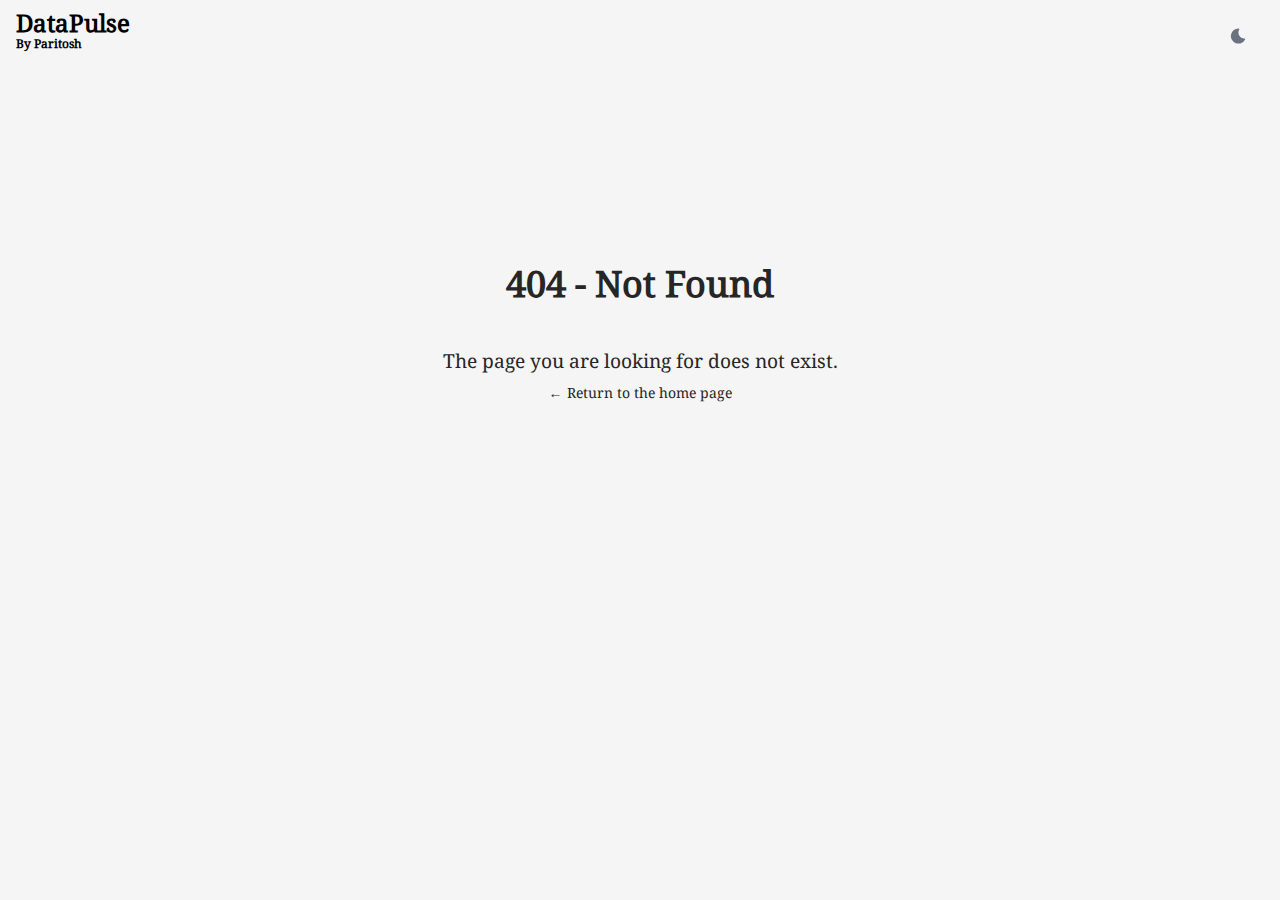
<file: index.html>
<!doctype html>
<html lang="en">
  <head>
    <meta charset="UTF-8" />
    <link rel="icon" type="image/svg+xml" href="/site_logo.svg" />
    <meta name="viewport" content="width=device-width, initial-scale=1.0" />
    <title>DataPulse by Paritosh</title>
    <script type="module" crossorigin src="/assets/index-9Ee2L4Dy.js"></script>
    <link rel="stylesheet" crossorigin href="/assets/index-C0WqV9O0.css">
  </head>
  <body class="bg-neutral-100">
    <div id="root"></div>
    <!-- Google tag (gtag.js) -->
    <script async src="https://www.googletagmanager.com/gtag/js?id=G-4Q12BSJNXB"></script>
    <script>
      window.dataLayer = window.dataLayer || [];
      function gtag() { dataLayer.push(arguments); }
      gtag('js', new Date());
      gtag('config', 'G-4Q12BSJNXB');
    </script>
  </body>
</html>
</file>
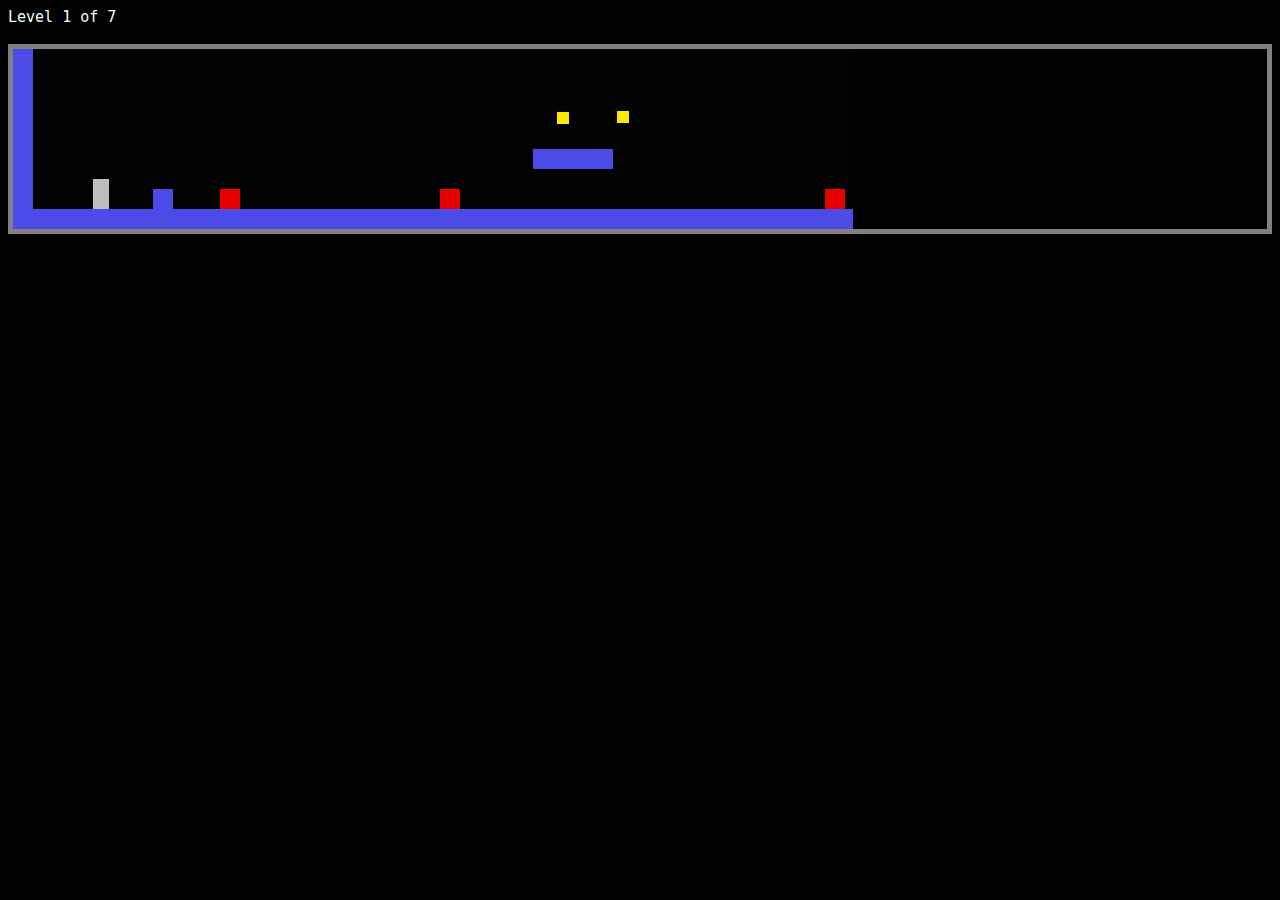
<file: projects/JumpMania/index.html>
<!DOCTYPE html>
<html>

<head>
  <meta charset="utf-8" />
  <meta http-equiv="X-UA-Compatible" content="IE=edge">
  <title>Jump Mania</title>
  <!-- <link rel="shortcut icon" href="images/icons/icon-96x96.png"> -->
  <link rel="manifest" href="manifest.json">
  <meta name="viewport" content="width=device-width, initial-scale=1">
  <link rel="stylesheet" href="game.css">

</head>

<body>
  <script src="plan.js"></script>
  <script src="levels.js"></script>

  <div id="lbl"></div><br>
  <div id="game"></div>
  <script>
    // let simpleLevel = new Level(simpleLevelPlan);
    // let display = new DOMDisplay(document.body, simpleLevel);
    // display.syncState(State.start(simpleLevel));
    runGame(GAME_LEVELS, DOMDisplay);
  </script>

  <div id="mv-btn">
      <button id='up'>↑</button>
      <button id='left'>←</button>
      <button id='right'>→</button>
      <button id='down'>↓</button>    
  </div>
  
  <script src="keypress.js"></script>
</body>

</html>
</file>
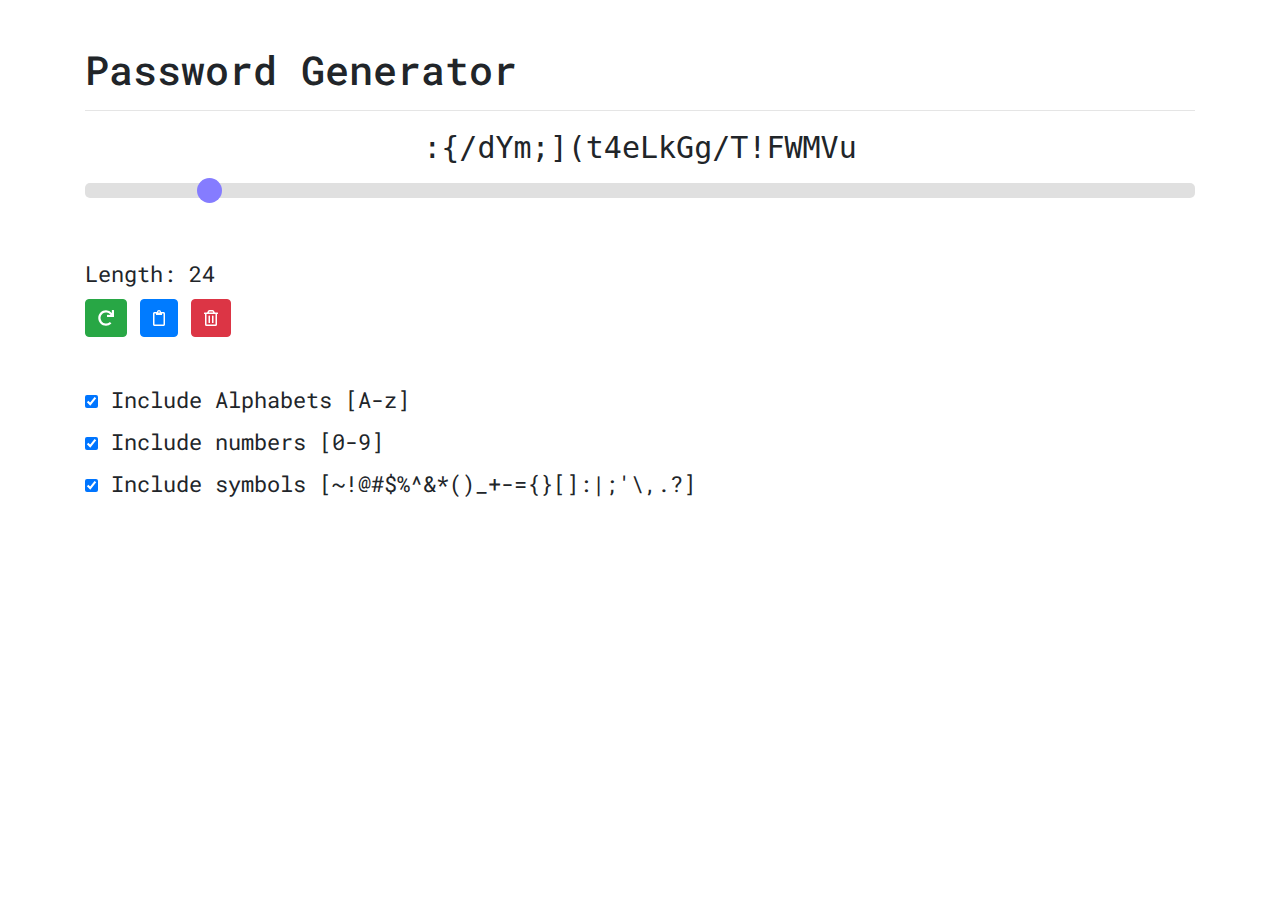
<file: projects/passgen/index.html>
<!DOCTYPE html><html lang=en><head><script async src="https://www.googletagmanager.com/gtag/js?id=UA-134649445-1"></script><script>window.dataLayer = window.dataLayer || [];
    function gtag() { dataLayer.push(arguments); }
    gtag('js', new Date());
    gtag('config', 'UA-134649445-1');</script><meta lang=en><meta http-equiv=content-type content="text/html; charset=UTF-8"><meta charset=UTF-8><meta name=viewport content="width=device-width,initial-scale=1"><meta http-equiv=X-UA-Compatible content="ie=edge"><meta name=description content="Paritosh's portfolio"><meta name=author content=Paritosh><title>Password Generator</title><link href="https://fonts.googleapis.com/css?family=Roboto|Roboto+Mono|Inconsolata" rel=stylesheet><link href=https://cdn.materialdesignicons.com/2.0.46/css/materialdesignicons.min.css rel=stylesheet><link rel=stylesheet href=https://stackpath.bootstrapcdn.com/font-awesome/4.7.0/css/font-awesome.min.css><link href=main.9e153e677a53a5620332.css rel=stylesheet></head><body><div class=container><div class=app><h1>Password Generator</h1><hr><div class=tooltip>Hover over me <span class=tooltiptext>Tooltip text</span></div><div id=pass-gen>test-pass</div><div class=slidecontainer><input type=range min=6 max=180 value=24 class=slider id=len-slider-inp></div><div class=input-container><br><div><span class=len-slider>Length:</span>&nbsp;<span id=len-val>[]</span><br><button id=ref-pass class="btn btn-success"><i class="fas fa-redo"></i></button> <button id=copy-pass class="btn btn-primary"><i class="far fa-clipboard"></i></button> <button id=reset-pass class="btn btn-danger"><i class="far fa-trash-alt"></i></button></div><div><br><span id=sp-ck-num><input type=checkbox id=c-alp> </span><span>Include Alphabets [A-z]</span></div><div><span id=sp-ck-num><input type=checkbox id=c-num> </span><span>Include numbers [0-9]</span></div><div><span id=sp-ck-num><input type=checkbox id=c-sym> </span><span>Include symbols [~!@#$%^&*()_+-={}[]:|;'\,.?]</span></div><br></div></div></div><script type=text/javascript src=vendor.8644238e7805b73f12d2.bundle.js></script><script type=text/javascript src=main.96f51256e9f180abfc7e.bundle.js></script></body></html>
</file>
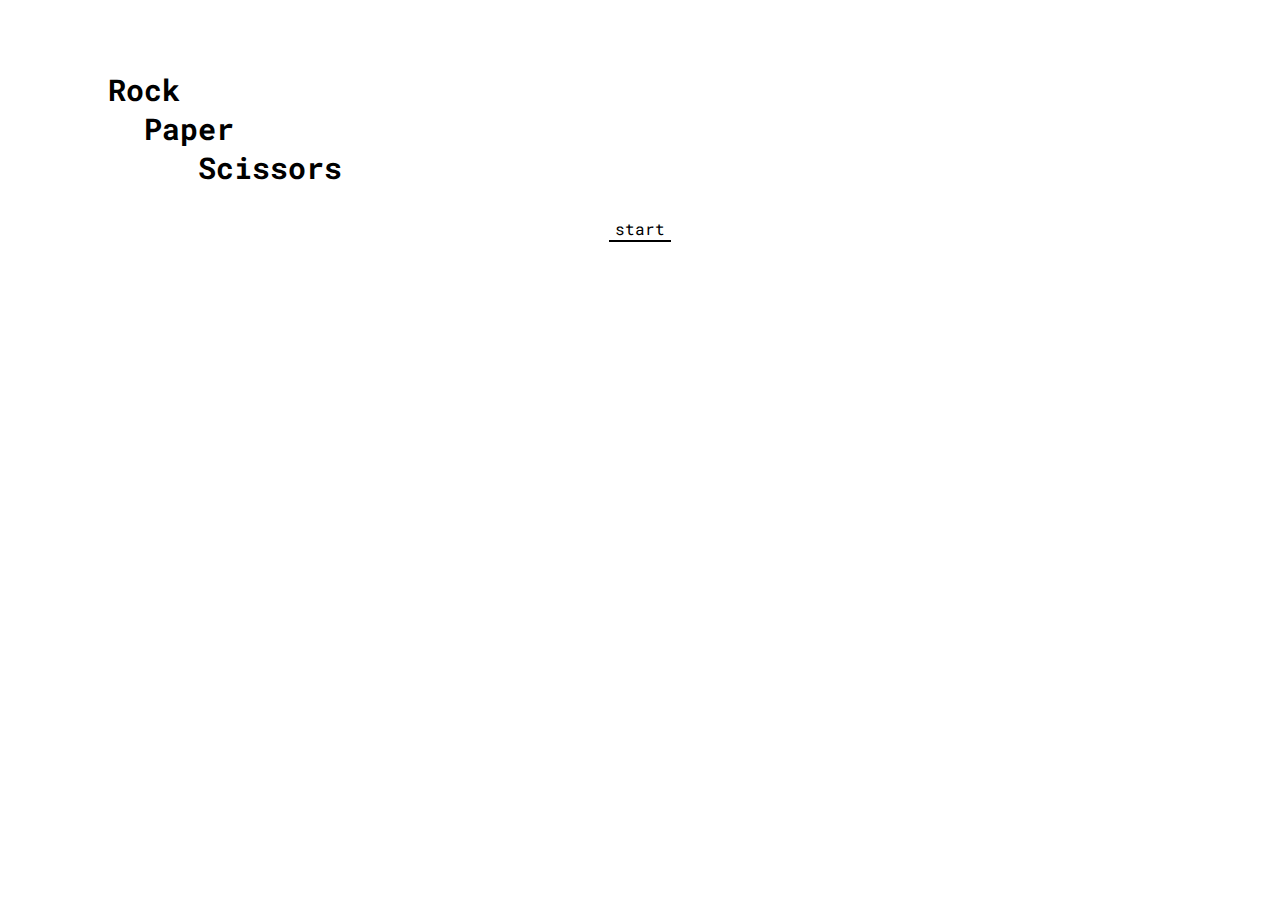
<file: projects/rps/index.html>
<!DOCTYPE html>

<html>

<head>
    <meta charset="utf-8">
    <title>RPS</title>
    <!-- <link rel="shortcut icon" href="images/icons/icon-96x96.png"> -->
    <link rel="manifest" href="manifest.json">
    <link href="https://fonts.googleapis.com/css?family=Roboto+Mono:400,700" rel="stylesheet">
    <link rel="stylesheet" href="https://stackpath.bootstrapcdn.com/bootstrap/4.1.3/css/bootstrap.min.css" integrity="sha384-MCw98/SFnGE8fJT3GXwEOngsV7Zt27NXFoaoApmYm81iuXoPkFOJwJ8ERdknLPMO"
        crossorigin="anonymous">
    <link rel="stylesheet" href="https://use.fontawesome.com/releases/v5.3.1/css/all.css" integrity="sha384-mzrmE5qonljUremFsqc01SB46JvROS7bZs3IO2EmfFsd15uHvIt+Y8vEf7N7fWAU"
        crossorigin="anonymous">
    <link rel="stylesheet" href="main.css" />


</head>

<body>


    <div id="page1">
        <div id="intro"><strong>Rock <br> &nbsp; Paper <br> &nbsp; &nbsp; &nbsp;Scissors </strong></div>
        <center>
            <button id="start-game">start</button>
        </center>

    </div>


    <div id="page2">
        <div class="score">
            <span id="ai">ai</span>
            <span id="ps">ps</span>
        </div>
        <center>
            <p class="txt-head">Choose:</p>
        </center>
        <center>
            <button class="select" id="rock"><i class="fas fa-hand-rock"></i></button> &nbsp;
            <button class="select" id="paper"><i class="fas fa-hand-paper"></i></button> &nbsp;
            <button class="select" id="scs"><i class="fas fa-hand-spock"></i></button>
        </center>
    </div>


    <div id="page3">
        <center>
            <div id="animate-text"></div>
        </center>
    </div>


    <div id="page4">
        <div class="score">
            <span id="ai1">ai</span>
            <span id="ps1">ps</span>
        </div>
        <center>
            <p class="txt-head" id="res-head">win</p>
        </center>
        <center>
            <button class="select" id="ps-svg">r</button> &nbsp;
            <button class="select" id="ai-svg">p</button>
        </center>
    </div>


    <script src="main.js"></script>
</body>

</html>
</file>
<file: assets/index-C0WqV9O0.css>
img{background-color:#f5f5f5!important}.md-content>h1:first-of-type{display:none}*,:before,:after{box-sizing:border-box;border-width:0;border-style:solid;border-color:#e5e7eb}:before,:after{--tw-content: ""}html,:host{line-height:1.5;-webkit-text-size-adjust:100%;-moz-tab-size:4;-o-tab-size:4;tab-size:4;font-family:ui-sans-serif,system-ui,sans-serif,"Apple Color Emoji","Segoe UI Emoji",Segoe UI Symbol,"Noto Color Emoji";font-feature-settings:normal;font-variation-settings:normal;-webkit-tap-highlight-color:transparent}body{margin:0;line-height:inherit}hr{height:0;color:inherit;border-top-width:1px}abbr:where([title]){-webkit-text-decoration:underline dotted;text-decoration:underline dotted}h1,h2,h3,h4,h5,h6{font-size:inherit;font-weight:inherit}a{color:inherit;text-decoration:inherit}b,strong{font-weight:bolder}code,kbd,samp,pre{font-family:ui-monospace,SFMono-Regular,Menlo,Monaco,Consolas,Liberation Mono,Courier New,monospace;font-feature-settings:normal;font-variation-settings:normal;font-size:1em}small{font-size:80%}sub,sup{font-size:75%;line-height:0;position:relative;vertical-align:baseline}sub{bottom:-.25em}sup{top:-.5em}table{text-indent:0;border-color:inherit;border-collapse:collapse}button,input,optgroup,select,textarea{font-family:inherit;font-feature-settings:inherit;font-variation-settings:inherit;font-size:100%;font-weight:inherit;line-height:inherit;color:inherit;margin:0;padding:0}button,select{text-transform:none}button,[type=button],[type=reset],[type=submit]{-webkit-appearance:button;background-color:transparent;background-image:none}:-moz-focusring{outline:auto}:-moz-ui-invalid{box-shadow:none}progress{vertical-align:baseline}::-webkit-inner-spin-button,::-webkit-outer-spin-button{height:auto}[type=search]{-webkit-appearance:textfield;outline-offset:-2px}::-webkit-search-decoration{-webkit-appearance:none}::-webkit-file-upload-button{-webkit-appearance:button;font:inherit}summary{display:list-item}blockquote,dl,dd,h1,h2,h3,h4,h5,h6,hr,figure,p,pre{margin:0}fieldset{margin:0;padding:0}legend{padding:0}ol,ul,menu{list-style:none;margin:0;padding:0}dialog{padding:0}textarea{resize:vertical}input::-moz-placeholder,textarea::-moz-placeholder{opacity:1;color:#9ca3af}input::placeholder,textarea::placeholder{opacity:1;color:#9ca3af}button,[role=button]{cursor:pointer}:disabled{cursor:default}img,svg,video,canvas,audio,iframe,embed,object{display:block;vertical-align:middle}img,video{max-width:100%;height:auto}[hidden]{display:none}*,:before,:after{--tw-border-spacing-x: 0;--tw-border-spacing-y: 0;--tw-translate-x: 0;--tw-translate-y: 0;--tw-rotate: 0;--tw-skew-x: 0;--tw-skew-y: 0;--tw-scale-x: 1;--tw-scale-y: 1;--tw-pan-x: ;--tw-pan-y: ;--tw-pinch-zoom: ;--tw-scroll-snap-strictness: proximity;--tw-gradient-from-position: ;--tw-gradient-via-position: ;--tw-gradient-to-position: ;--tw-ordinal: ;--tw-slashed-zero: ;--tw-numeric-figure: ;--tw-numeric-spacing: ;--tw-numeric-fraction: ;--tw-ring-inset: ;--tw-ring-offset-width: 0px;--tw-ring-offset-color: #fff;--tw-ring-color: rgb(59 130 246 / .5);--tw-ring-offset-shadow: 0 0 #0000;--tw-ring-shadow: 0 0 #0000;--tw-shadow: 0 0 #0000;--tw-shadow-colored: 0 0 #0000;--tw-blur: ;--tw-brightness: ;--tw-contrast: ;--tw-grayscale: ;--tw-hue-rotate: ;--tw-invert: ;--tw-saturate: ;--tw-sepia: ;--tw-drop-shadow: ;--tw-backdrop-blur: ;--tw-backdrop-brightness: ;--tw-backdrop-contrast: ;--tw-backdrop-grayscale: ;--tw-backdrop-hue-rotate: ;--tw-backdrop-invert: ;--tw-backdrop-opacity: ;--tw-backdrop-saturate: ;--tw-backdrop-sepia: }::backdrop{--tw-border-spacing-x: 0;--tw-border-spacing-y: 0;--tw-translate-x: 0;--tw-translate-y: 0;--tw-rotate: 0;--tw-skew-x: 0;--tw-skew-y: 0;--tw-scale-x: 1;--tw-scale-y: 1;--tw-pan-x: ;--tw-pan-y: ;--tw-pinch-zoom: ;--tw-scroll-snap-strictness: proximity;--tw-gradient-from-position: ;--tw-gradient-via-position: ;--tw-gradient-to-position: ;--tw-ordinal: ;--tw-slashed-zero: ;--tw-numeric-figure: ;--tw-numeric-spacing: ;--tw-numeric-fraction: ;--tw-ring-inset: ;--tw-ring-offset-width: 0px;--tw-ring-offset-color: #fff;--tw-ring-color: rgb(59 130 246 / .5);--tw-ring-offset-shadow: 0 0 #0000;--tw-ring-shadow: 0 0 #0000;--tw-shadow: 0 0 #0000;--tw-shadow-colored: 0 0 #0000;--tw-blur: ;--tw-brightness: ;--tw-contrast: ;--tw-grayscale: ;--tw-hue-rotate: ;--tw-invert: ;--tw-saturate: ;--tw-sepia: ;--tw-drop-shadow: ;--tw-backdrop-blur: ;--tw-backdrop-brightness: ;--tw-backdrop-contrast: ;--tw-backdrop-grayscale: ;--tw-backdrop-hue-rotate: ;--tw-backdrop-invert: ;--tw-backdrop-opacity: ;--tw-backdrop-saturate: ;--tw-backdrop-sepia: }.sr-only{position:absolute;width:1px;height:1px;padding:0;margin:-1px;overflow:hidden;clip:rect(0,0,0,0);white-space:nowrap;border-width:0}.pointer-events-none{pointer-events:none}.fixed{position:fixed}.absolute{position:absolute}.relative{position:relative}.inset-y-0{top:0;bottom:0}.bottom-0{bottom:0}.left-0{left:0}.start-0{inset-inline-start:0px}.top-0{top:0}.z-10{z-index:10}.z-20{z-index:20}.z-30{z-index:30}.z-40{z-index:40}.z-50{z-index:50}.mx-auto{margin-left:auto;margin-right:auto}.my-12{margin-top:3rem;margin-bottom:3rem}.my-6{margin-top:1.5rem;margin-bottom:1.5rem}.mb-0{margin-bottom:0}.mb-1{margin-bottom:.25rem}.mb-2{margin-bottom:.5rem}.mb-2\.5{margin-bottom:.625rem}.mb-3{margin-bottom:.75rem}.mb-4{margin-bottom:1rem}.mb-6{margin-bottom:1.5rem}.mb-8{margin-bottom:2rem}.me-1{margin-inline-end:.25rem}.me-4{margin-inline-end:1rem}.mr-1{margin-right:.25rem}.mr-1\.5{margin-right:.375rem}.mr-4{margin-right:1rem}.mt-0{margin-top:0}.mt-1{margin-top:.25rem}.mt-2{margin-top:.5rem}.mt-3{margin-top:.75rem}.mt-4{margin-top:1rem}.mt-48{margin-top:12rem}.mt-6{margin-top:1.5rem}.block{display:block}.flex{display:flex}.inline-flex{display:inline-flex}.hidden{display:none}.h-10{height:2.5rem}.h-12{height:3rem}.h-2{height:.5rem}.h-4{height:1rem}.h-40{height:10rem}.h-48{height:12rem}.h-5{height:1.25rem}.h-8{height:2rem}.h-auto{height:auto}.w-10{width:2.5rem}.w-12{width:3rem}.w-4{width:1rem}.w-5{width:1.25rem}.w-full{width:100%}.max-w-\[150px\]{max-width:150px}.max-w-\[160px\]{max-width:160px}.max-w-\[200px\]{max-width:200px}.max-w-\[20px\]{max-width:20px}.max-w-\[250px\]{max-width:250px}.max-w-\[260px\]{max-width:260px}.max-w-\[280px\]{max-width:280px}.max-w-\[300px\]{max-width:300px}.max-w-\[350px\]{max-width:350px}.max-w-\[360px\]{max-width:360px}.max-w-\[380px\]{max-width:380px}.max-w-\[450px\]{max-width:450px}.max-w-\[500px\]{max-width:500px}.max-w-\[550px\]{max-width:550px}.max-w-\[560px\]{max-width:560px}.max-w-\[580px\]{max-width:580px}.max-w-\[650px\]{max-width:650px}.max-w-\[660px\]{max-width:660px}.max-w-\[700px\]{max-width:700px}.max-w-\[730px\]{max-width:730px}.max-w-screen-xl{max-width:1280px}@keyframes pulse{50%{opacity:.5}}.animate-pulse{animation:pulse 2s cubic-bezier(.4,0,.6,1) infinite}.cursor-pointer{cursor:pointer}.select-none{-webkit-user-select:none;-moz-user-select:none;user-select:none}.flex-col{flex-direction:column}.flex-wrap{flex-wrap:wrap}.items-center{align-items:center}.justify-center{justify-content:center}.justify-between{justify-content:space-between}.space-x-3>:not([hidden])~:not([hidden]){--tw-space-x-reverse: 0;margin-right:calc(.75rem * var(--tw-space-x-reverse));margin-left:calc(.75rem * calc(1 - var(--tw-space-x-reverse)))}.self-center{align-self:center}.whitespace-nowrap{white-space:nowrap}.rounded{border-radius:.25rem}.rounded-full{border-radius:9999px}.rounded-lg{border-radius:.5rem}.rounded-none{border-radius:0}.rounded-t-lg{border-top-left-radius:.5rem;border-top-right-radius:.5rem}.border{border-width:1px}.border-b-2{border-bottom-width:2px}.border-t-2{border-top-width:2px}.border-gray-100{--tw-border-opacity: 1;border-color:rgb(243 244 246 / var(--tw-border-opacity))}.border-gray-200{--tw-border-opacity: 1;border-color:rgb(229 231 235 / var(--tw-border-opacity))}.border-gray-300{--tw-border-opacity: 1;border-color:rgb(209 213 219 / var(--tw-border-opacity))}.border-neutral-200{--tw-border-opacity: 1;border-color:rgb(229 229 229 / var(--tw-border-opacity))}.bg-blue-700{--tw-bg-opacity: 1;background-color:rgb(29 78 216 / var(--tw-bg-opacity))}.bg-gray-50{--tw-bg-opacity: 1;background-color:rgb(249 250 251 / var(--tw-bg-opacity))}.bg-neutral-100{--tw-bg-opacity: 1;background-color:rgb(245 245 245 / var(--tw-bg-opacity))}.bg-neutral-300{--tw-bg-opacity: 1;background-color:rgb(212 212 212 / var(--tw-bg-opacity))}.bg-neutral-900{--tw-bg-opacity: 1;background-color:rgb(23 23 23 / var(--tw-bg-opacity))}.bg-white{--tw-bg-opacity: 1;background-color:rgb(255 255 255 / var(--tw-bg-opacity))}.object-cover{-o-object-fit:cover;object-fit:cover}.p-0{padding:0}.p-2{padding:.5rem}.p-2\.5{padding:.625rem}.p-4{padding:1rem}.px-3{padding-left:.75rem;padding-right:.75rem}.py-2{padding-top:.5rem;padding-bottom:.5rem}.pr-12{padding-right:3rem}.pr-2{padding-right:.5rem}.ps-10{padding-inline-start:2.5rem}.ps-3{padding-inline-start:.75rem}.pt-0{padding-top:0}.text-center{text-align:center}.font-mono{font-family:ui-monospace,SFMono-Regular,Menlo,Monaco,Consolas,Liberation Mono,Courier New,monospace}.font-sans{font-family:ui-sans-serif,system-ui,sans-serif,"Apple Color Emoji","Segoe UI Emoji",Segoe UI Symbol,"Noto Color Emoji"}.text-2xl{font-size:1.5rem;line-height:2rem}.text-4xl{font-size:2.25rem;line-height:2.5rem}.text-sm{font-size:.875rem;line-height:1.25rem}.text-xs{font-size:.75rem;line-height:1rem}.font-bold{font-weight:700}.font-medium{font-weight:500}.font-normal{font-weight:400}.font-semibold{font-weight:600}.leading-7{line-height:1.75rem}.leading-normal{line-height:1.5}.tracking-tight{letter-spacing:-.025em}.text-gray-200{--tw-text-opacity: 1;color:rgb(229 231 235 / var(--tw-text-opacity))}.text-gray-500{--tw-text-opacity: 1;color:rgb(107 114 128 / var(--tw-text-opacity))}.text-gray-700{--tw-text-opacity: 1;color:rgb(55 65 81 / var(--tw-text-opacity))}.text-gray-900{--tw-text-opacity: 1;color:rgb(17 24 39 / var(--tw-text-opacity))}.text-neutral-500{--tw-text-opacity: 1;color:rgb(115 115 115 / var(--tw-text-opacity))}.text-neutral-800{--tw-text-opacity: 1;color:rgb(38 38 38 / var(--tw-text-opacity))}.text-white{--tw-text-opacity: 1;color:rgb(255 255 255 / var(--tw-text-opacity))}.decoration-neutral-500{text-decoration-color:#737373}.shadow{--tw-shadow: 0 1px 3px 0 rgb(0 0 0 / .1), 0 1px 2px -1px rgb(0 0 0 / .1);--tw-shadow-colored: 0 1px 3px 0 var(--tw-shadow-color), 0 1px 2px -1px var(--tw-shadow-color);box-shadow:var(--tw-ring-offset-shadow, 0 0 #0000),var(--tw-ring-shadow, 0 0 #0000),var(--tw-shadow)}.hover\:bg-gray-100:hover{--tw-bg-opacity: 1;background-color:rgb(243 244 246 / var(--tw-bg-opacity))}.hover\:bg-neutral-100:hover{--tw-bg-opacity: 1;background-color:rgb(245 245 245 / var(--tw-bg-opacity))}.hover\:underline:hover{text-decoration-line:underline}.focus\:border-blue-500:focus{--tw-border-opacity: 1;border-color:rgb(59 130 246 / var(--tw-border-opacity))}.focus\:outline-none:focus{outline:2px solid transparent;outline-offset:2px}.focus\:ring-2:focus{--tw-ring-offset-shadow: var(--tw-ring-inset) 0 0 0 var(--tw-ring-offset-width) var(--tw-ring-offset-color);--tw-ring-shadow: var(--tw-ring-inset) 0 0 0 calc(2px + var(--tw-ring-offset-width)) var(--tw-ring-color);box-shadow:var(--tw-ring-offset-shadow),var(--tw-ring-shadow),var(--tw-shadow, 0 0 #0000)}.focus\:ring-4:focus{--tw-ring-offset-shadow: var(--tw-ring-inset) 0 0 0 var(--tw-ring-offset-width) var(--tw-ring-offset-color);--tw-ring-shadow: var(--tw-ring-inset) 0 0 0 calc(4px + var(--tw-ring-offset-width)) var(--tw-ring-color);box-shadow:var(--tw-ring-offset-shadow),var(--tw-ring-shadow),var(--tw-shadow, 0 0 #0000)}.focus\:ring-blue-500:focus{--tw-ring-opacity: 1;--tw-ring-color: rgb(59 130 246 / var(--tw-ring-opacity))}.focus\:ring-gray-200:focus{--tw-ring-opacity: 1;--tw-ring-color: rgb(229 231 235 / var(--tw-ring-opacity))}:is(.dark .dark\:border-gray-600){--tw-border-opacity: 1;border-color:rgb(75 85 99 / var(--tw-border-opacity))}:is(.dark .dark\:border-gray-700){--tw-border-opacity: 1;border-color:rgb(55 65 81 / var(--tw-border-opacity))}:is(.dark .dark\:border-neutral-700){--tw-border-opacity: 1;border-color:rgb(64 64 64 / var(--tw-border-opacity))}:is(.dark .dark\:border-b-neutral-700){--tw-border-opacity: 1;border-bottom-color:rgb(64 64 64 / var(--tw-border-opacity))}:is(.dark .dark\:border-t-neutral-700){--tw-border-opacity: 1;border-top-color:rgb(64 64 64 / var(--tw-border-opacity))}:is(.dark .dark\:bg-gray-700){--tw-bg-opacity: 1;background-color:rgb(55 65 81 / var(--tw-bg-opacity))}:is(.dark .dark\:bg-gray-800){--tw-bg-opacity: 1;background-color:rgb(31 41 55 / var(--tw-bg-opacity))}:is(.dark .dark\:bg-neutral-100){--tw-bg-opacity: 1;background-color:rgb(245 245 245 / var(--tw-bg-opacity))}:is(.dark .dark\:bg-neutral-700){--tw-bg-opacity: 1;background-color:rgb(64 64 64 / var(--tw-bg-opacity))}:is(.dark .dark\:bg-neutral-800){--tw-bg-opacity: 1;background-color:rgb(38 38 38 / var(--tw-bg-opacity))}:is(.dark .dark\:bg-neutral-900){--tw-bg-opacity: 1;background-color:rgb(23 23 23 / var(--tw-bg-opacity))}:is(.dark .dark\:text-gray-400){--tw-text-opacity: 1;color:rgb(156 163 175 / var(--tw-text-opacity))}:is(.dark .dark\:text-neutral-100){--tw-text-opacity: 1;color:rgb(245 245 245 / var(--tw-text-opacity))}:is(.dark .dark\:text-neutral-300){--tw-text-opacity: 1;color:rgb(212 212 212 / var(--tw-text-opacity))}:is(.dark .dark\:text-neutral-400){--tw-text-opacity: 1;color:rgb(163 163 163 / var(--tw-text-opacity))}:is(.dark .dark\:text-white){--tw-text-opacity: 1;color:rgb(255 255 255 / var(--tw-text-opacity))}:is(.dark .dark\:placeholder-gray-400)::-moz-placeholder{--tw-placeholder-opacity: 1;color:rgb(156 163 175 / var(--tw-placeholder-opacity))}:is(.dark .dark\:placeholder-gray-400)::placeholder{--tw-placeholder-opacity: 1;color:rgb(156 163 175 / var(--tw-placeholder-opacity))}:is(.dark .dark\:hover\:bg-gray-700:hover){--tw-bg-opacity: 1;background-color:rgb(55 65 81 / var(--tw-bg-opacity))}:is(.dark .dark\:hover\:bg-neutral-700:hover){--tw-bg-opacity: 1;background-color:rgb(64 64 64 / var(--tw-bg-opacity))}:is(.dark .dark\:hover\:text-white:hover){--tw-text-opacity: 1;color:rgb(255 255 255 / var(--tw-text-opacity))}:is(.dark .dark\:focus\:border-blue-500:focus){--tw-border-opacity: 1;border-color:rgb(59 130 246 / var(--tw-border-opacity))}:is(.dark .dark\:focus\:ring-blue-500:focus){--tw-ring-opacity: 1;--tw-ring-color: rgb(59 130 246 / var(--tw-ring-opacity))}:is(.dark .dark\:focus\:ring-gray-600:focus){--tw-ring-opacity: 1;--tw-ring-color: rgb(75 85 99 / var(--tw-ring-opacity))}:is(.dark .dark\:focus\:ring-gray-700:focus){--tw-ring-opacity: 1;--tw-ring-color: rgb(55 65 81 / var(--tw-ring-opacity))}@media (min-width: 640px){.sm\:mt-0{margin-top:0}.sm\:w-full{width:100%}.sm\:text-center{text-align:center}}@media (min-width: 768px){.md\:order-2{order:2}.md\:me-6{margin-inline-end:1.5rem}.md\:mt-0{margin-top:0}.md\:block{display:block}.md\:flex{display:flex}.md\:hidden{display:none}.md\:h-auto{height:auto}.md\:w-1\/5{width:20%}.md\:w-3\/5{width:60%}.md\:w-auto{width:auto}.md\:max-w-72{max-width:18rem}.md\:max-w-96{max-width:24rem}.md\:max-w-\[150px\]{max-width:150px}.md\:max-w-\[650px\]{max-width:650px}.md\:max-w-\[760px\]{max-width:760px}.md\:flex-row{flex-direction:row}.md\:items-center{align-items:center}.md\:justify-between{justify-content:space-between}.md\:space-x-8>:not([hidden])~:not([hidden]){--tw-space-x-reverse: 0;margin-right:calc(2rem * var(--tw-space-x-reverse));margin-left:calc(2rem * calc(1 - var(--tw-space-x-reverse)))}.md\:rounded-none{border-radius:0}.md\:rounded-s-lg{border-start-start-radius:.5rem;border-end-start-radius:.5rem}.md\:border-0{border-width:0px}.md\:bg-transparent{background-color:transparent}.md\:bg-white{--tw-bg-opacity: 1;background-color:rgb(255 255 255 / var(--tw-bg-opacity))}.md\:object-cover{-o-object-fit:cover;object-fit:cover}.md\:p-0{padding:0}.md\:p-6{padding:1.5rem}.md\:px-12{padding-left:3rem;padding-right:3rem}.md\:text-blue-700{--tw-text-opacity: 1;color:rgb(29 78 216 / var(--tw-text-opacity))}.md\:hover\:bg-transparent:hover{background-color:transparent}.md\:hover\:text-blue-700:hover{--tw-text-opacity: 1;color:rgb(29 78 216 / var(--tw-text-opacity))}:is(.dark .md\:dark\:bg-gray-900){--tw-bg-opacity: 1;background-color:rgb(17 24 39 / var(--tw-bg-opacity))}:is(.dark .md\:dark\:text-blue-500){--tw-text-opacity: 1;color:rgb(59 130 246 / var(--tw-text-opacity))}:is(.dark .md\:dark\:hover\:bg-transparent:hover){background-color:transparent}:is(.dark .md\:dark\:hover\:text-blue-500:hover){--tw-text-opacity: 1;color:rgb(59 130 246 / var(--tw-text-opacity))}}.rtl\:space-x-reverse:where([dir=rtl],[dir=rtl] *)>:not([hidden])~:not([hidden]){--tw-space-x-reverse: 1}*{transition-property:color,background-color,border-color,text-decoration-color,fill,stroke;transition-timing-function:cubic-bezier(.4,0,.2,1);transition-duration:.2s}@font-face{font-family:"Noto Serif";src:url(/assets/NotoSerif-Regular-bTgjA38K.ttf) format("truetype")}@font-face{font-family:Noto Sans;src:url(/assets/NotoSans-Regular-BWwJy672.ttf) format("truetype")}*{font-family:"Noto Serif",Times New Roman,Times,serif}footer.footer>span{font-family:Noto Sans,system-ui,-apple-system,BlinkMacSystemFont,Segoe UI,Roboto,Oxygen,Ubuntu,Cantarell,Open Sans,Helvetica Neue,sans-serif!important}h1{font-family:"Noto Serif",Georgia,Times New Roman,Times,serif;font-weight:800;font-size:2.25rem;line-height:2.5rem}h2{font-family:"Noto Serif",Georgia,Times New Roman,Times,serif;font-weight:800;font-size:1.875rem;line-height:2.25rem}h3{font-family:"Noto Serif",Georgia,Times New Roman,Times,serif;font-weight:800;font-size:1.5rem;line-height:2rem}h4,h5{font-family:"Noto Serif",Georgia,Times New Roman,Times,serif;font-weight:800;font-size:1.25rem;line-height:1.75rem}h6{font-family:"Noto Serif",Georgia,Times New Roman,Times,serif;font-weight:800;font-size:1.125rem;line-height:1.75rem}p,ul,ol{font-size:1.2em;margin-top:2em;line-height:1.8em;margin-bottom:1.3em}ul{margin-top:-.5em}ul li{margin-left:2em;padding-right:2em;list-style-type:disc}ul li a{text-decoration:none;color:#333}ul li a:hover{text-decoration:underline;color:#555}blockquote>p{font-size:1.6em;font-weight:400;line-height:1.4em;quotes:"“" "”";content:open-quote;content:close-quote}
</file>
<file: projects/JumpMania/game.css>
body {
  background: black;
}

#lbl {
  color: azure;
}

#game {
  border: 5px solid gray;
}

.background {
  background: rgb(2, 2, 2);
  table-layout: fixed;
  border-spacing: 0;
}

.background td {
  padding: 0;
}

.lava {
  background: rgb(230, 0, 0);
}

.wall {
  background: rgb(77, 75, 231);
}

.actor {
  position: absolute;
}

.coin {
  background: rgb(253, 232, 1);
}

.player {
  background: rgb(188, 189, 189);
}

.lost .player {
  background: rgb(255, 0, 0);
}

.won .player {
  /* box-shadow: -4px -7px 8px white, 4px -7px 8px white; */
  background: rgb(0, 209, 0);
}

.game {
  overflow: hidden;
  /* margin-left: 50%;
  margin-right: 50%; */
  max-width: 100%;
  max-height: 300px !important;
  height: 40% !important;
  position: relative;
}

@media screen and (min-height: 600px) {
  .game {
    max-height: 100% !important;
  }
  /* #mv-btn{
    display: none;
  } */
}

@media only screen and (min-width: 480px) {
  #mv-btn {
    display: none;
  }
}

#mv-btn {
  -webkit-touch-callout: none;
  -webkit-user-select: none;
  -khtml-user-select: none;
  -moz-user-select: none;
  -ms-user-select: none;
  user-select: none;
  -webkit-tap-highlight-color: rgba(0, 0, 0, 0);
}

#mv-btn button {
  
  -webkit-touch-callout: none;
  -webkit-user-select: none;
  -khtml-user-select: none;
  -moz-user-select: none;
  -ms-user-select: none;
  user-select: none;
  -webkit-tap-highlight-color: rgba(0, 0, 0, 0);
  background: none;
  color: inherit;
  border: none;
  padding: 0;
  font: inherit;
  cursor: pointer;
  outline: inherit;
  /* all: unset; */
  border: 1px solid rgb(66, 66, 66);
  background: rgb(0, 0, 0);
  color: rgb(255, 255, 255);

  padding-top: 20px;
  padding-bottom: 20px;
  margin-top: 20px;
  padding-left: 6.25%;
  padding-right: 6.25%;
  margin-left: 7.5%;
  margin-right: 7.5%;
  font-size: 14px !important;
}

#mv-btn button:hover {
  font-size: 14px !important;
  
  -webkit-touch-callout: none;
  -webkit-user-select: none;
  -khtml-user-select: none;
  -moz-user-select: none;
  -ms-user-select: none;
  user-select: none;
  -webkit-tap-highlight-color: rgba(0, 0, 0, 0);
  background: none;
  color: inherit;
  border: none;
  padding: 0;
  font: inherit;
  cursor: pointer;
  outline: inherit;

  border: 1px solid gray;
  background: rgb(209, 209, 209);
  color: rgb(51, 51, 51);
  
  padding-top: 20px;
  padding-bottom: 20px;
  margin-top: 20px;
  padding-left: 6.25%;
  padding-right: 6.25%;
  margin-left: 7.5%;
  margin-right: 7.5%;
}

#lbl {
  font-family: monospace;
  font-size: 15px;
}
</file>
<file: projects/rps/main.css>
body {
    font-family: 'Roboto Mono', monospace;
}

@media screen and (min-width: 601px) {
    #intro {
        margin-left: 100px;
        margin-right: 100px;
        margin-top: 70px;
        font-size: 30px;
        font-weight: 700;
    }
    #start-game {
        /* margin-left: 50%;
          margin-right: 50%; */
        /* width: 10%; */
        /* border: 3px solid green; */
        /* padding: 10px; */
        margin-top: 30px;
        margin-bottom: 40px;
        background: none;
        color: inherit;
        border-top: none;
        border-left: none;
        border-right: none;
        border-bottom: 2px solid black;
        /* padding: 0; */
        font: inherit;
        cursor: pointer;
        outline: inherit;
    }
    button.select {
        /* margin-left: 50%;
        margin-right: 50%; */
        /* width: 10%; */
        /* border: 3px solid green; */
        /* padding: 10px; */
        margin-top: 30px;
        margin-bottom: 40px;
        background: none;
        color: inherit;
        border-top: none;
        border-left: none;
        border-right: none;
        border-bottom: none;
        /* padding: 0; */
        font: inherit;
        font-size: 40px;
        cursor: pointer;
        outline: inherit;
    }
    #page2 {
        width: 435px;
        height: 300px;
    }
    #page3 {
        width: 435px;
        height: 300px;
    }
    #page4 {
        width: 435px;
        height: 300px;
    }
    .txt-head {
        font-weight: 700;
        font-size: 30px;
    }
    #animate-text {
        padding-top: 100px;
        font-size: 40px;
    }
}

@media screen and (max-width: 600px) {
    body{
        
    }
    #intro {
        margin-left: auto;
        margin-right: auto;
        margin-top: 5em;
        font-size: 30px;
        font-weight: 700;
    }
    #start-game {
        /* margin-left: 50%;
          margin-right: 50%; */
        /* width: 10%; */
        /* border: 3px solid green; */
        /* padding: 10px; */
        margin-top: 30px;
        margin-bottom: 40px;
        background: none;
        color: inherit;
        border-top: none;
        border-left: none;
        border-right: none;
        border-bottom: 2px solid black;
        /* padding: 0; */
        font: inherit;
        cursor: pointer;
        outline: inherit;
    }
    button.select {
        /* margin-left: 50%;
        margin-right: 50%; */
        /* width: 10%; */
        /* border: 3px solid green; */
        /* padding: 10px; */
        margin-top: 30px;
        margin-bottom: 40px;
        background: none;
        color: inherit;
        border-top: none;
        border-left: none;
        border-right: none;
        border-bottom: none;
        /* padding: 0; */
        font: inherit;
        font-size: 40px;
        cursor: pointer;
        outline: inherit;
    }
    #page2 {
        width: 435px;
        height: 300px;
    }
    #page3 {
        width: 435px;
        height: 300px;
    }
    #page4 {
        width: 435px;
        height: 300px;
    }
    .txt-head {
        font-weight: 700;
        font-size: 30px;
    }
    #animate-text {
        padding-top: 100px;
        font-size: 40px;
    }
}
</file>
